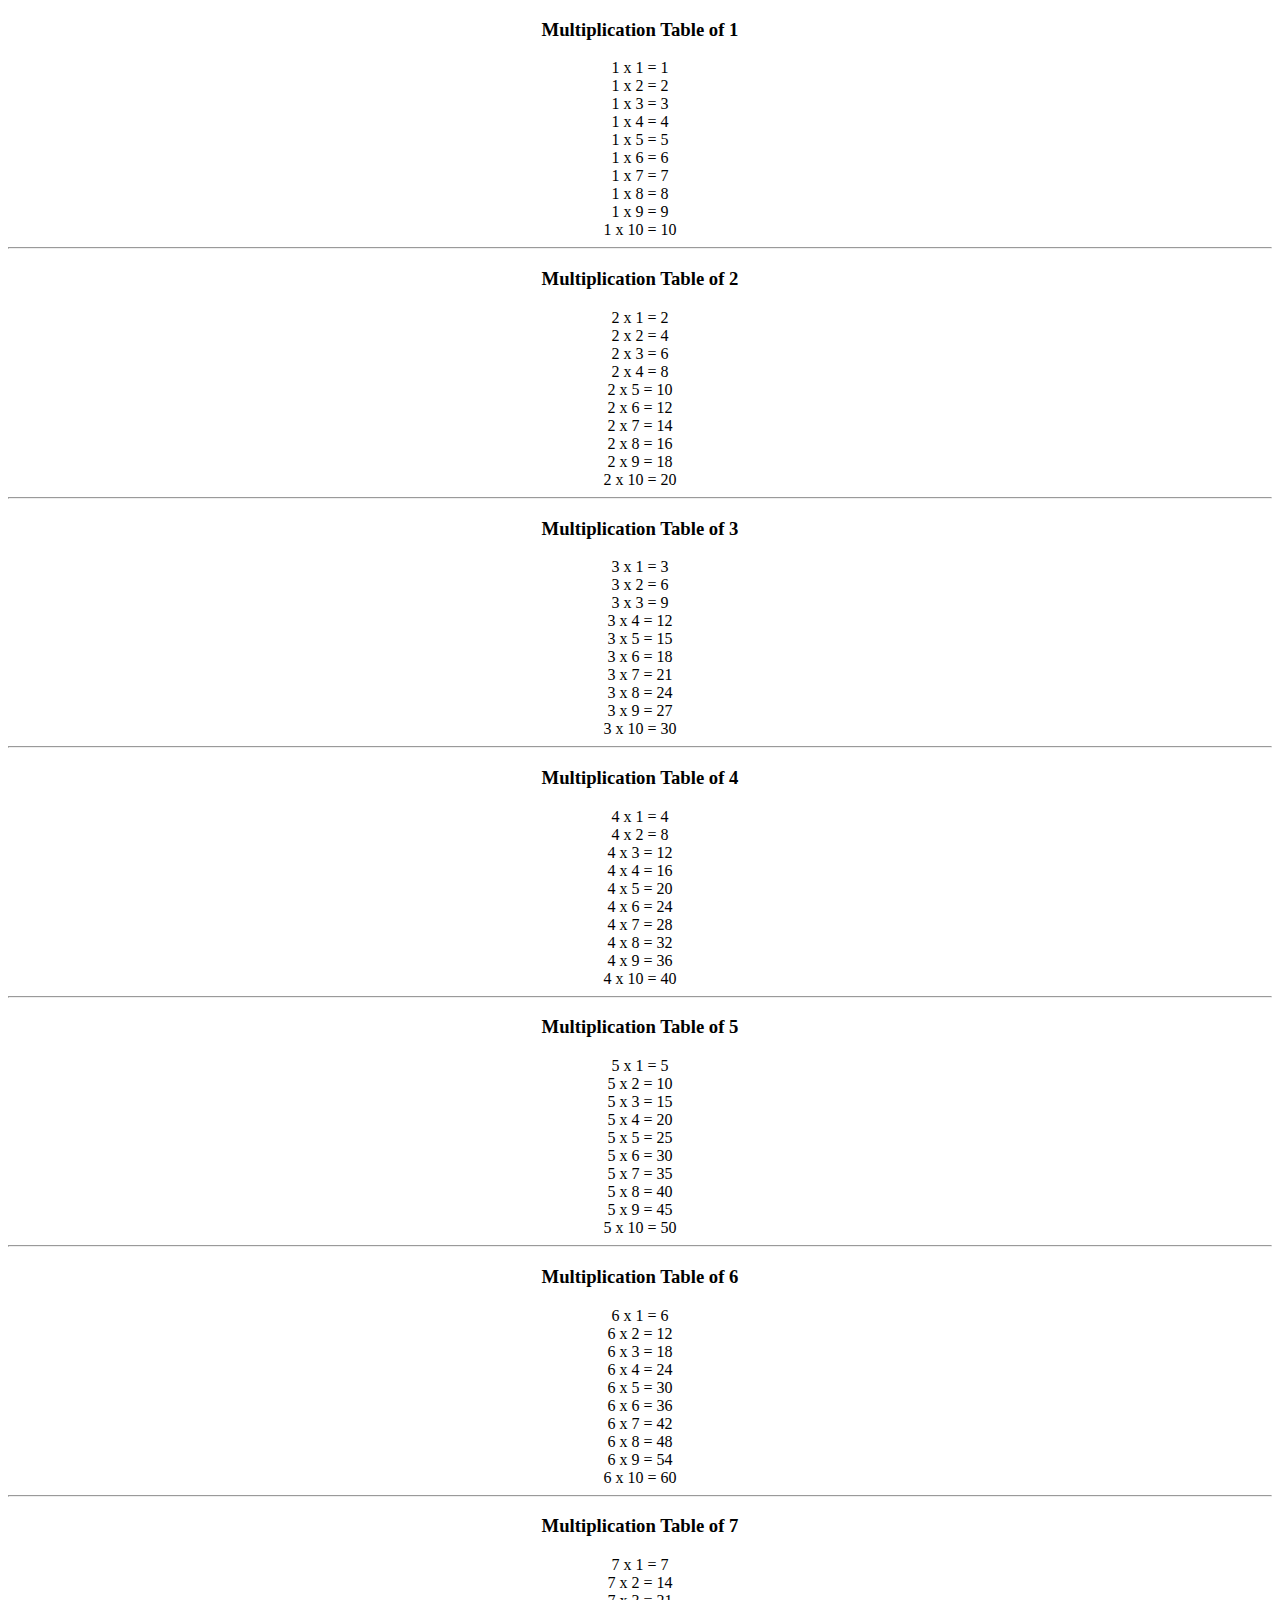
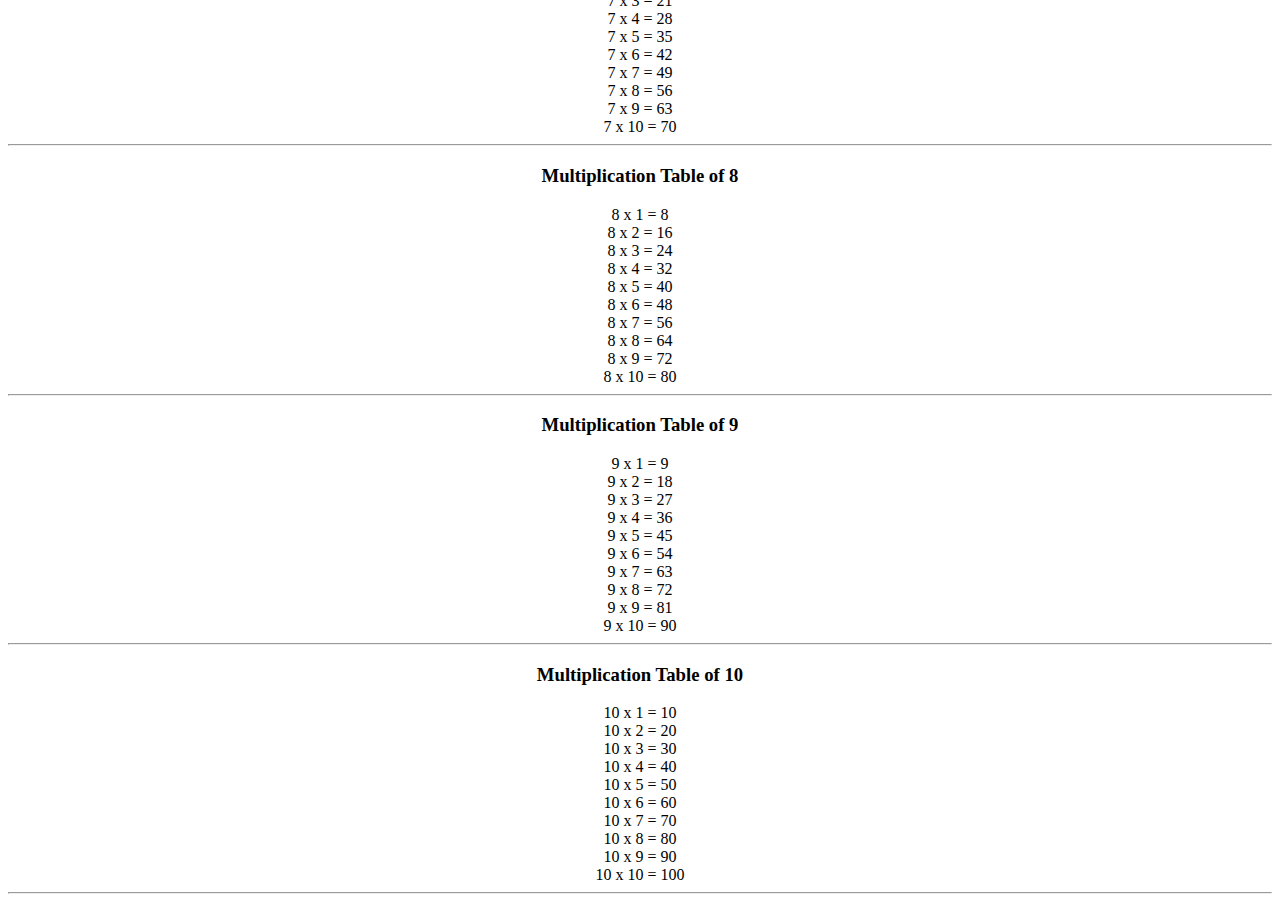
<file: 2dArray/index.html>
<!DOCTYPE html>
<html lang="en">
	<head>
		<meta charset="UTF-8" />
		<meta name="viewport" content="width=device-width, initial-scale=1.0" />
		<title>2d array</title>
	</head>
	<div id="result" style="text-align: center"></div>
	<body>
		<script>
			for (let i = 1; i <= 10; i++) {
				document.getElementById(
					'result'
				).innerHTML += `<h3>Multiplication Table of ${i}<h3>`;
				for (let j = 1; j <= 10; j++) {
					let result = `${i} x ${j} = ${i * j} <br>`;
					document.getElementById('result').innerHTML += result;
				}
				document.getElementById('result').innerHTML += `<hr>`;
			}
		</script>
	</body>
</html>
</file>
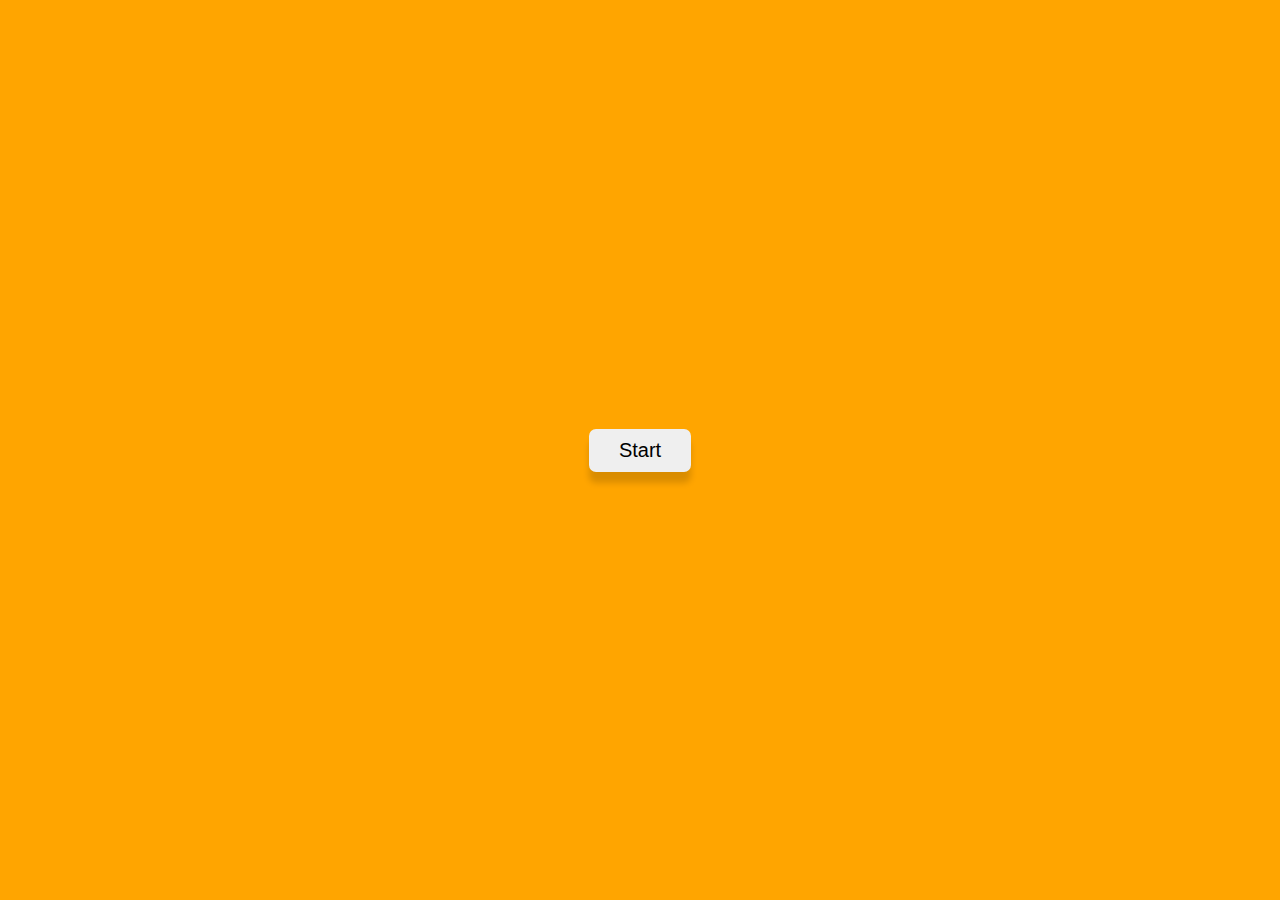
<file: anonymusFunction/index.html>
<!DOCTYPE html>
<html lang="en">
	<head>
		<meta charset="UTF-8" />
		<meta name="viewport" content="width=device-width, initial-scale=1.0" />
		<title>Anonymus function</title>
	</head>
	<body style="padding: 0; margin: 0">
		<!-- challenge -->
		<div
			id="background"
			style="
				display: flex;
				justify-content: center;
				align-items: center;
				height: 100vh;
				background-color: orange;
				transition: all 0.5s;
			"
		>
			<button
				id="btn"
				style="
					font-size: 20px;
					padding: 10px 30px;
					border: none;
					border-radius: 7px;
					box-shadow: 0px 11px 6px rgba(0, 0, 0, 0.15);
					cursor: pointer;
				"
			>
				Start
			</button>
		</div>
	</body>
	<script>
		// challenge

		document.getElementById('btn').addEventListener('click', () => {
			document.getElementById('btn').style.backgroundColor =
				generateRandomRgb();
			setInterval(() => {
				document.getElementById('background').style.backgroundColor =
					generateRandomRgb();
			}, 1500);
		});

		function generateRandomColor() {
			return Math.random() * 255;
		}

		function generateRandomRgb() {
			var randomR = generateRandomColor();
			var randomG = generateRandomColor();
			var randomB = generateRandomColor();
			return `rgb(${randomR}, ${randomG}, ${randomB})`;
		}
		// Anonymous function
		// function test() {
		// 	console.log('hi');
		// }
		// var x = test;

		// var y = function () {
		// 	console.log('hi esraa');
		// };

		// function callAnohterfunction(functionToCall) {
		// 	console.log('getting ready to call another function');
		// 	functionToCall();
		// }

		// callAnohterfunction(() => {
		// 	console.log('called another function');
		// });

		// setTimeout(() => {
		// 	console.log('hello world');
		// }, 3000);

		// setInterval(() => {
		// 	document.getElementById('text').innerHTML +=
		// 		'Esraa Mohamed Eltehawy' + '<br>';
		// }, 5000);

		// var arr = [1, 2, 3, 4, 5];
		// arr.forEach((el) => {
		// 	console.log(el);
		// });
	</script>
</html>
</file>
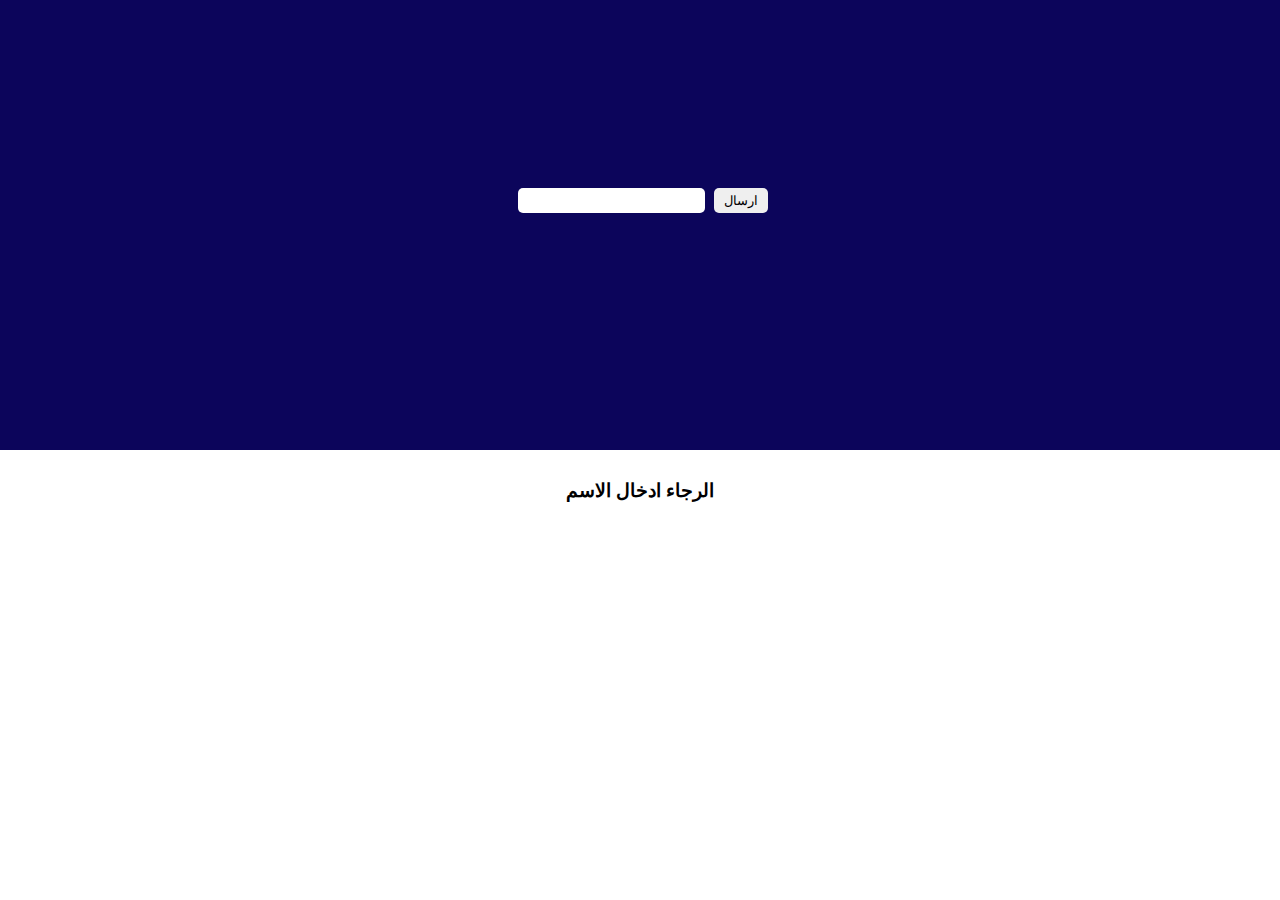
<file: DOM/index.html>
<!DOCTYPE html>
<html lang="en">
	<head>
		<meta charset="UTF-8" />
		<meta name="viewport" content="width=device-width, initial-scale=1.0" />
		<title>DOM</title>
	</head>
	<body style="padding: 0; margin: 0">
		<!-- <div
			id="demo"
			style="display: flex; justify-content: center; align-items: center"
		>
			<h2 id="title">Tarmeez Academy</h2>
			<br />
			<h3 id="title-2">Test</h3>
		</div> -->
		<!-- <div
			style="
				color: white;
				width: 100%;
				font-size: 40px;
				height: 50vh;
				background-color: rgb(28, 6, 73);
			"
		>
			<ul id="ul">
				<li>Ahmed</li>
				<li id="khaled-li">Khaled</li>
				<li>Omer</li>
			</ul>
		</div> -->

		<!-- challenge  -->
		<div
			id="main"
			style="
				background-color: rgb(12, 5, 91);
				width: 100%;
				height: 50vh;
				display: flex;
				flex-direction: column;
				justify-content: center;
				align-items: center;
			"
		>
			<div>
				<input
					type="text"
					id="input"
					style="padding: 5px; border-radius: 5px; margin: 5px; border: none"
				/>
				<button
					id="btn"
					style="padding: 5px 10px; border: none; border-radius: 5px"
				>
					ارسال
				</button>
			</div>
			<div id="current-input" style="margin-top: 50px; color: white"></div>
		</div>

		<div style="text-align: center; margin-top: 30px; width: 100%">
			<h3 id="output">الرجاء ادخال الاسم</h3>
		</div>
		<script src="script.js"></script>
	</body>
</html>
</file>
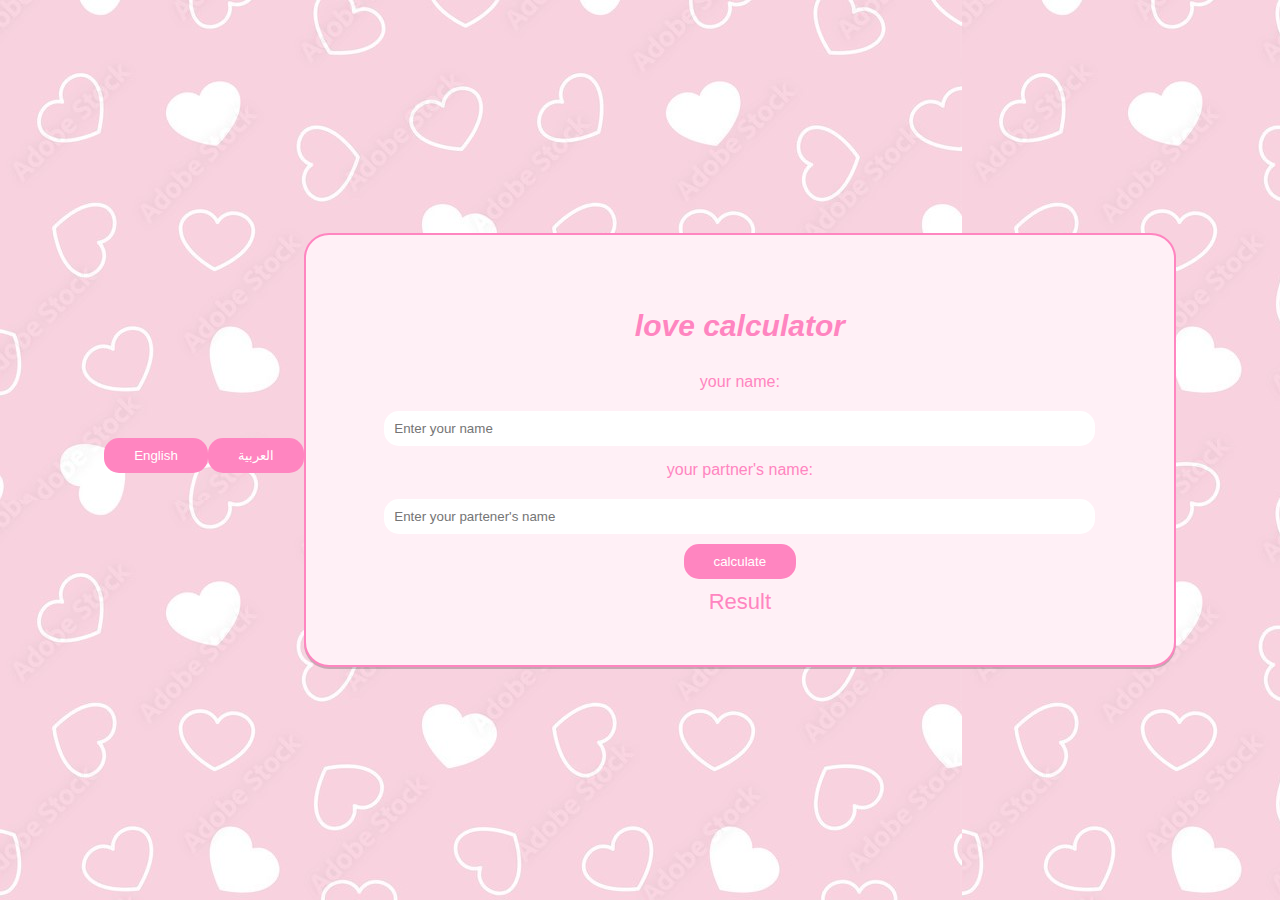
<file: love_calculator/index.html>
<!DOCTYPE html>
<html lang="en">
<head>
    <meta charset="UTF-8">
    <meta name="viewport" content="width=device-width, initial-scale=1.0">
    <link rel="stylesheet" href="style.css">
    <title>Document</title>
</head>
<body>
    <button onclick="switchLanguage('en')">English</button>
    <button onclick="switchLanguage('ar')">العربية</button>

    <div class="container">
        <h2><i>love calculator</i></h2>
        <div class="love-calculator">
            <label for="name1">your name:</label>
            <input type="text" id="name1" placeholder="Enter your name">

            <label for="name2">your partner's name:</label>
            <input type="text" id="name2" placeholder="Enter your partener's name">

            <button onclick="calculatorLove()">calculate</button>

            <div id="result">Result</div>
        </div>
    </div>
    <script src="script.js"></script>
</body>
</html>
</file>
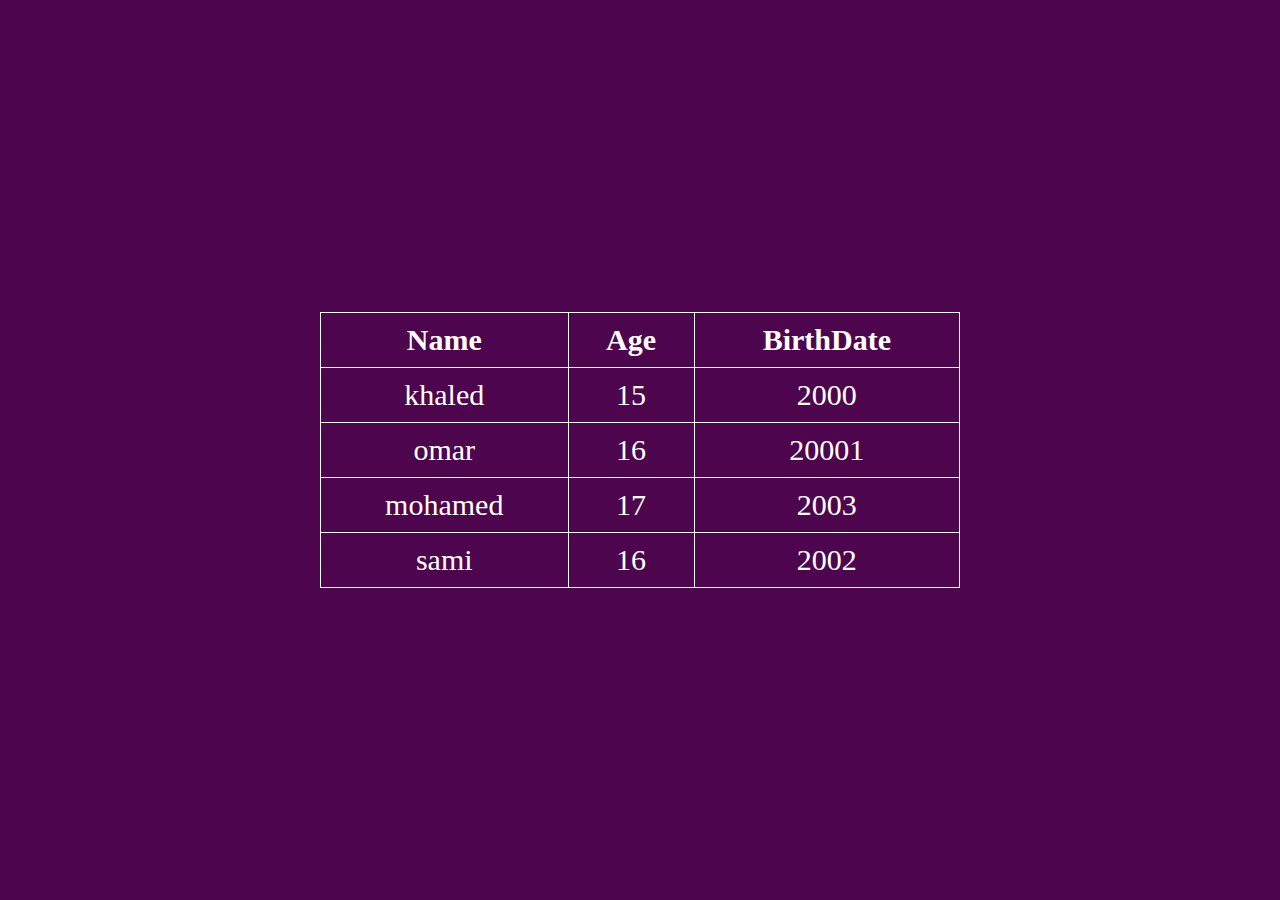
<file: objects/index.html>
<!DOCTYPE html>
<html lang="en">
	<head>
		<meta charset="UTF-8" />
		<meta name="viewport" content="width=device-width, initial-scale=1.0" />
		<title>objects</title>
		<style>
			table,
			th,
			td {
				padding: 10px;
				border: 1px solid white;
				text-align: center;
			}
			table {
				border-collapse: collapse;
			}
		</style>
	</head>
	<body style="padding: 0; margin: 0">
		<div
			style="
				width: 100%;
				height: 100vh;
				display: flex;
				justify-content: center;
				align-items: center;
				background-color: rgb(77, 6, 77);
			"
		>
			<table id="students" style="width: 50%; font-size: 30px; color: white">
				<tr>
					<th>Name</th>
					<th>Age</th>
					<th>BirthDate</th>
				</tr>
			</table>
		</div>
		<script src="script.js"></script>
	</body>
</html>
</file>
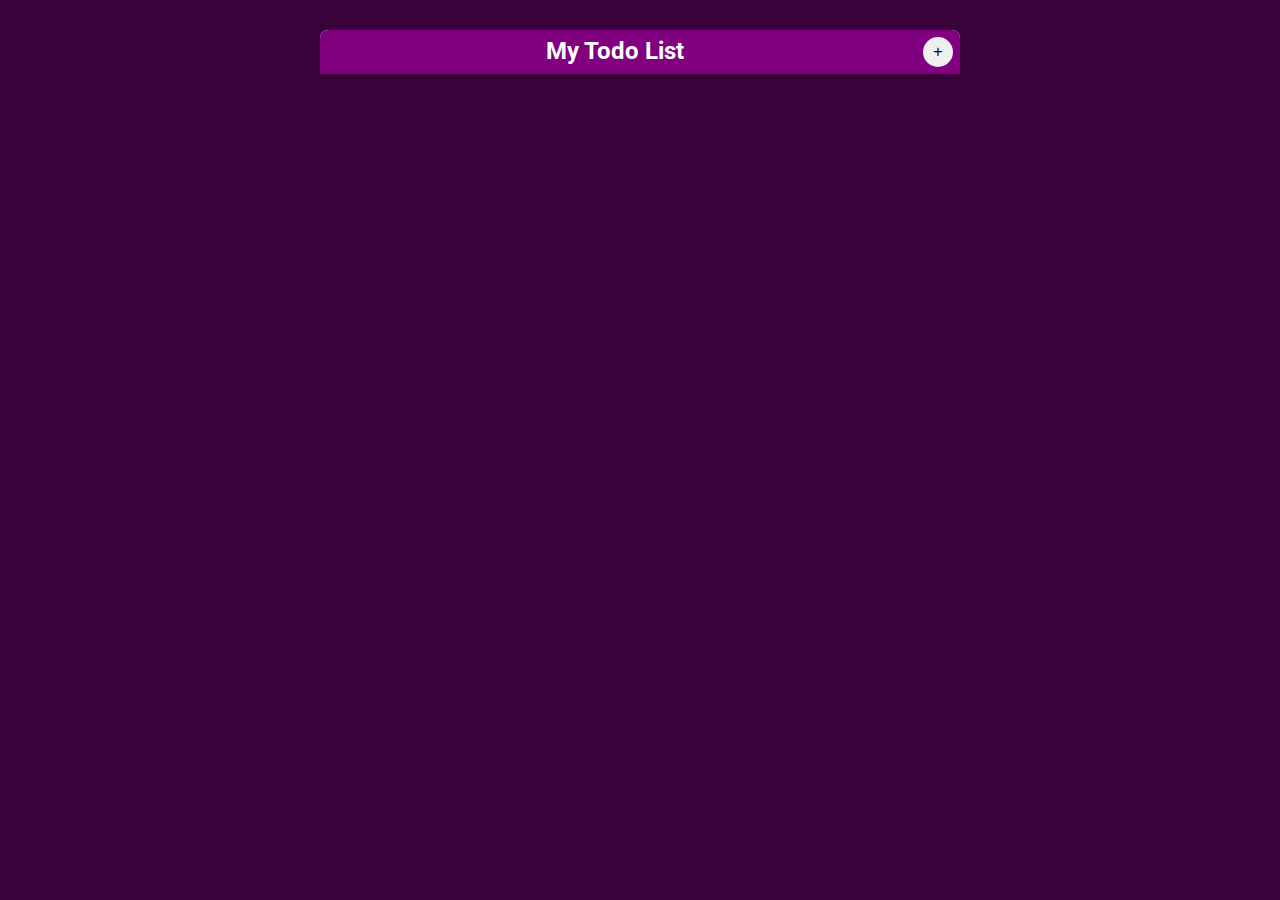
<file: todo project/index.html>
<!DOCTYPE html>
<html lang="en">
	<head>
		<meta charset="UTF-8" />
		<meta name="viewport" content="width=device-width, initial-scale=1.0" />
		<title>Todo List</title>
		<link rel="stylesheet" href="style.css" />
		<link rel="preconnect" href="https://fonts.googleapis.com" />
		<link rel="preconnect" href="https://fonts.gstatic.com" crossorigin />
		<link
			href="https://fonts.googleapis.com/css2?family=Roboto:ital,wght@0,100;0,300;0,400;0,500;0,700;0,900;1,100;1,300;1,400;1,500;1,700;1,900&display=swap"
			rel="stylesheet"
		/>
		<link
			rel="stylesheet"
			href="https://fonts.googleapis.com/css2?family=Material+Symbols+Outlined:opsz,wght,FILL,GRAD@24,400,0,0"
		/>
	</head>
	<body>
		<div>
			<!-- center div  -->
			<div style="display: flex; justify-content: center; align-items: center">
				<!-- task table  -->
				<div id="tasks-table">
					<!-- header -->
					<div id="header">
						<h2 style="margin-left: 35%">My Todo List</h2>
						<button id="add-btn">+</button>
					</div>
					<!-- header -->

					<!-- tasks -->
					<div id="tasks">
						<!-- task -->
						<div
							id="task"
							style="
								display: flex;
								background-color: white;
								margin: 20px;
								border-bottom: 1px solid rgb(85, 85, 85);
								box-shadow: 0px 5px 3px rgba(0, 0, 0, 0.2);
							"
						>
							<!-- task info -->
							<div
								style="
									width: 70%;
									display: block;
									display: flex;
									flex-direction: column;
									align-items: start;
									padding: 5px;
								"
							>
								<h3>hello</h3>
								<span>
									<svg
										xmlns="http://www.w3.org/2000/svg"
										height="20px"
										viewBox="0 -960 960 960"
										width="20px"
										fill="#000000"
									>
										<path
											d="M480.21-384q-15.21 0-25.71-10.29t-10.5-25.5q0-15.21 10.29-25.71t25.5-10.5q15.21 0 25.71 10.29t10.5 25.5q0 15.21-10.29 25.71t-25.5 10.5Zm-156 0q-15.21 0-25.71-10.29t-10.5-25.5q0-15.21 10.29-25.71t25.5-10.5q15.21 0 25.71 10.29t10.5 25.5q0 15.21-10.29 25.71t-25.5 10.5Zm312 0q-15.21 0-25.71-10.29t-10.5-25.5q0-15.21 10.29-25.71t25.5-10.5q15.21 0 25.71 10.29t10.5 25.5q0 15.21-10.29 25.71t-25.5 10.5Zm-156 144q-15.21 0-25.71-10.29t-10.5-25.5q0-15.21 10.29-25.71t25.5-10.5q15.21 0 25.71 10.29t10.5 25.5q0 15.21-10.29 25.71t-25.5 10.5Zm-156 0q-15.21 0-25.71-10.29t-10.5-25.5q0-15.21 10.29-25.71t25.5-10.5q15.21 0 25.71 10.29t10.5 25.5q0 15.21-10.29 25.71t-25.5 10.5Zm312 0q-15.21 0-25.71-10.29t-10.5-25.5q0-15.21 10.29-25.71t25.5-10.5q15.21 0 25.71 10.29t10.5 25.5q0 15.21-10.29 25.71t-25.5 10.5ZM216-96q-29.7 0-50.85-21.5Q144-139 144-168v-528q0-29 21.15-50.5T216-768h72v-96h72v96h240v-96h72v96h72q29.7 0 50.85 21.5Q816-725 816-696v528q0 29-21.15 50.5T744-96H216Zm0-72h528v-360H216v360Z"
										/>
									</svg>
									10/10/2020
								</span>
							</div>
							<!-- task info -->

							<!-- task actions  -->
							<div
								style="
									width: 30%;
									display: flex;
									justify-content: space-around;
									align-items: center;
								"
							>
								<button
									class="del-btn"
									style="
										border: none;
										width: 30px;
										height: 30px;
										border-radius: 50%;
										background-color: rgb(128, 6, 6);
										cursor: pointer;
									"
								>
									<svg
										xmlns="http://www.w3.org/2000/svg"
										height="20px"
										viewBox="0 -960 960 960"
										width="20px"
										fill="#e8eaed"
									>
										<path
											d="M312-144q-29.7 0-50.85-21.15Q240-186.3 240-216v-480h-48v-72h192v-48h192v48h192v72h-48v479.57Q720-186 698.85-165T648-144H312Zm72-144h72v-336h-72v336Zm120 0h72v-336h-72v336Z"
										/>
									</svg>
								</button>
								<button
									style="
										border: none;
										width: 30px;
										height: 30px;
										border-radius: 50%;
										background-color: rgb(5, 150, 5);
										cursor: pointer;
									"
								>
									<svg
										xmlns="http://www.w3.org/2000/svg"
										height="24px"
										viewBox="0 -960 960 960"
										width="24px"
										fill="#e8eaed"
									>
										<path
											d="M389-267 195-460l51-52 143 143 325-324 51 51-376 375Z"
										/>
									</svg>
								</button>
								<button
									style="
										border: none;
										width: 30px;
										height: 30px;
										border-radius: 50%;
										background-color: rgb(20, 20, 251);
										cursor: pointer;
									"
								>
									<svg
										xmlns="http://www.w3.org/2000/svg"
										height="20px"
										viewBox="0 -960 960 960"
										width="20px"
										fill="#e8eaed"
									>
										<path
											d="M216-216h51l375-375-51-51-375 375v51Zm-72 72v-153l498-498q11-11 23.84-16 12.83-5 27-5 14.16 0 27.16 5t24 16l51 51q11 11 16 24t5 26.54q0 14.45-5.02 27.54T795-642L297-144H144Zm600-549-51-51 51 51Zm-127.95 76.95L591-642l51 51-25.95-25.05Z"
										/>
									</svg>
								</button>
							</div>
							<!-- task actions  -->
						</div>
						<!-- task -->
					</div>
					<!-- tasks -->
				</div>
				<!-- task table  -->
			</div>
			<!-- //  center div //  -->
		</div>
		<script src="script.js"></script>
	</body>
</html>
</file>
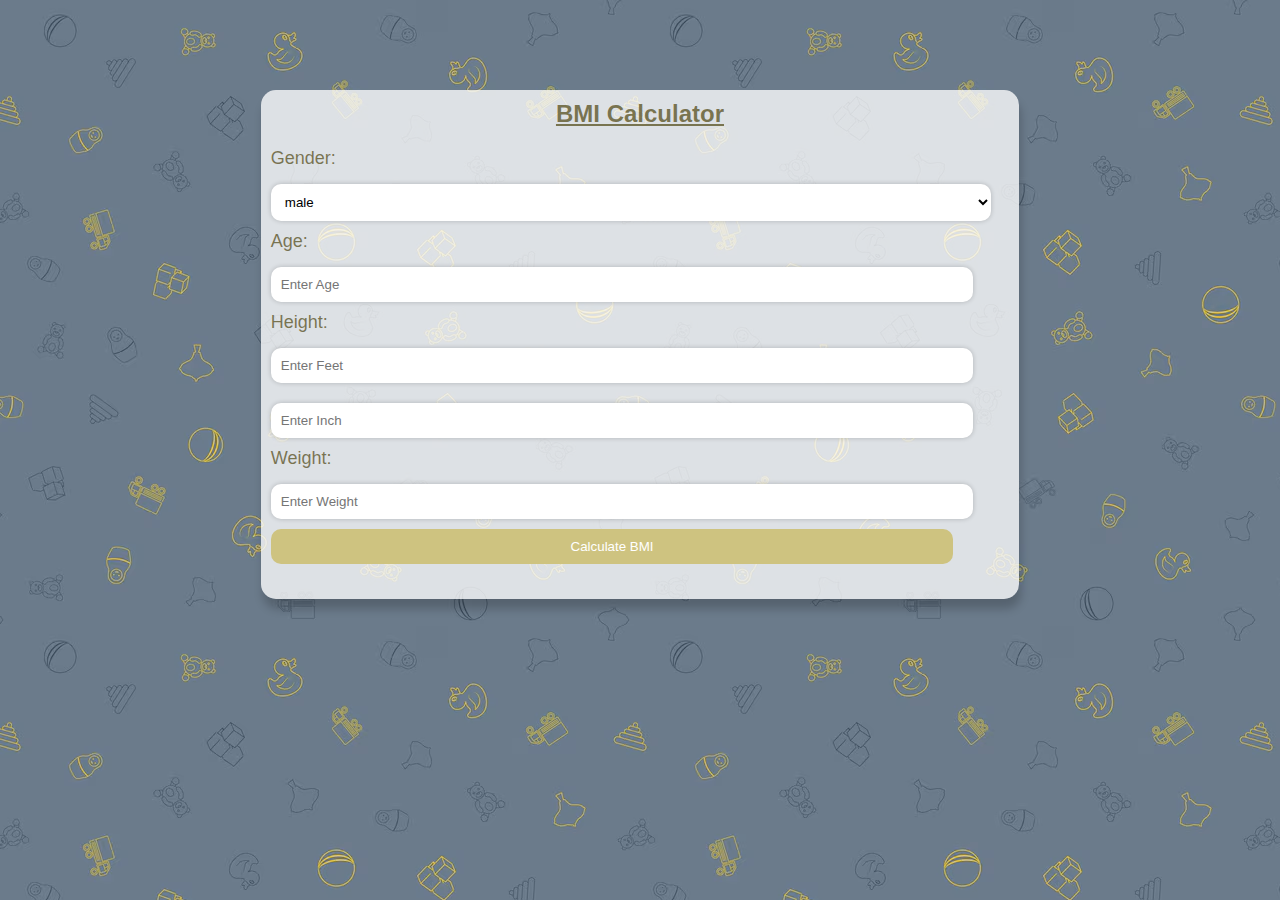
<file: BIM-calculator/ndex.html>
<!DOCTYPE html>
<html lang="en">
<head>
    <meta charset="UTF-8">
    <meta name="viewport" content="width=device-width, initial-scale=1.0">
    <title>BMI-calculator</title>
    <link rel="stylesheet" href="style.css">
</head>
<body>
    <div class="container">
        <h2>BMI Calculator</h2>
        <form id="bim-form" >
            <label for="grnder">Gender:</label>
            <select name="gender" id="gender" required>
                <option value="male">male</option>
                <option value="female">female</option>
            </select>

            <label for="age">Age:</label>
            <input type="number" id="age" placeholder="Enter Age">

            <label for="hight-feet">Height:</label>
            <input type="number" id="hight-feet" placeholder="Enter Feet" required>
            <input type="number" id="hight-inch" placeholder="Enter Inch" required>

            <label for="weight">Weight:</label>
            <input type="number" id="weight" placeholder="Enter Weight" required>
            <input type="submit" value="Calculate BMI">

        
        </form>
        <div id="result">
        </div>
    </div>

    <script src="script.js"></script>
</body>
</html>
</file>
<file: love_calculator/style.css>
body {
    font-family: Arial, sans-serif;
  }
  
  body[dir="rtl"] {
    direction: rtl;
  }
  
  body[dir="ltr"] {
    direction: ltr;
  }
  
body{
    background-image: url(img/imagelove.jpg);
    /* background-color: #fceaff; */
    
    padding: 0;
    margin: 0;
    box-sizing: border-box;
    display: flex;
    justify-content: center;
    align-items: center;
    height: 100vh;

}

.container{
    width: 60%;
    background-color:#fff0f6 ;
    padding: 50px;
    border-radius: 25px;
    box-shadow: 0 2px rgba(0, 0, 0, 0.2);
    border: 2px solid #ff85c0;
    text-align: center;

}

h2{
    text-align: center;
    color: #ff85c0;
    font-size: 30px;
    margin-bottom: 30px;
    
}
.love-calculator{
    margin-top: 20px;
}
label{
    color:#ff85c0;
    display: block;
    margin-top: 15px;
    margin-bottom: 10px;
}

input[type="text"]{
    width: 90%;
    padding: 10px;
    margin-top: 10px;
    color:#ff85c0 ;
    border-radius: 15px;
    border: none;
}

button{
    background-color: #ff85c0;
    color: #fff;
    border: none;
    padding: 10px 30px;
    margin-top: 10px;
    border-radius: 15px;
    cursor: pointer;
}

#result{
    margin-top: 10px;
    font-size: 22px;
    color: #ff85c0;

}
</file>
<file: todo project/style.css>
* {
	margin: 0;
	padding: 0;
}
body {
	background-color: rgb(58, 2, 58);
}
#tasks-table {
	margin-top: 30px;
	width: 50%;
	text-align: center;
	background-color: rgb(238, 235, 235);
	font-family: 'Roboto';
	border-radius: 8px 8px 0px 0px;
}
#header {
	background-color: purple;
	color: white;
	display: flex;
	justify-content: space-between;
	padding: 7px;
	border-radius: 8px 8px 0px 0px;
}

.task {
	display: flex;
	background-color: white;
	margin: 20px;
	border-bottom: 1px solid rgb(85, 85, 85);
	box-shadow: 0px 5px 3px rgba(0, 0, 0, 0.2);
}
.done {
	background-color: rgb(158, 253, 0160);
}

.task-info {
	width: 70%;
	display: block;
	display: flex;
	flex-direction: column;
	align-items: start;
	padding: 5px;
}

#add-btn {
	border: none;
	width: 30px;
	height: 30px;
	border-radius: 50%;
	font-size: 16px;
	text-align: center;
	cursor: pointer;
}
#btns {
	width: 30%;
	display: flex;
	justify-content: space-around;
	align-items: center;
}

.del-btn {
	border: none;
	width: 30px;
	height: 30px;
	border-radius: 50%;
	background-color: rgb(128, 6, 6);
	cursor: pointer;
}

.done-btn {
	border: none;
	width: 30px;
	height: 30px;
	border-radius: 50%;
	cursor: pointer;
}
.done-btn {
	border: none;
	width: 30px;
	height: 30px;
	border-radius: 50%;
	background-color: rgb(128, 6, 6);
	cursor: pointer;
}
#edit-btn {
	border: none;
	width: 30px;
	height: 30px;
	border-radius: 50%;
	background-color: rgb(20, 20, 251);
	cursor: pointer;
}

@media (max-width: 900px) {
	#tasks-table {
		width: 80%;
	}
}

@media (max-width: 600px) {
	#tasks-table {
		font-size: 12px;
		margin-top: 0px;
		width: 100%;
		text-align: center;
		background-color: rgb(238, 235, 235);
		font-family: 'Roboto';
		border-radius: 8px 8px 0px 0px;
	}
	#header {
		font-size: 12px;
	}
	#add-btn {
		width: 25px;
		height: 25px;
		font-size: 14px;
	}
	#btns {
		width: 40%;
	}
	.del-btn {
		width: 25px;
		height: 25px;
	}
	.done-btn {
		width: 25px;
		height: 25px;
	}
	#edit-btn {
		width: 25px;
		height: 25px;
	}
}
</file>
<file: BIM-calculator/style.css>
body{
    box-sizing: border-box;
    background-image:url(img/bmi.avif);
    font-family: sans-serif;
    color:  rgba(75, 66, 12, 0.686);;
}

.container{
    border-radius: 15px;
   width: 60%;
    margin: 90px auto;
    background-color: rgba(255, 255, 255, 0.773);
    box-shadow: 2px 10px 10px rgba(0, 0, 0, 0.2);
}

h2{
    padding-top:10px ;
    color: rgba(75, 66, 12, 0.686);
    text-align: center;
    text-decoration: underline;
}

form{
    margin-bottom: 20px;
    display: flex;
    flex-direction: column;


}
label{
    font-size: large;
    font-weight: 600px;
    margin-bottom: 5px;
    
    padding-left: 10px;
}

input[type="number"],
select{
    width: 90%;
    padding: 10px;
    margin-top: 10px;
    margin-bottom: 10px;
    margin-left: 10px;
    border: none;
    background-color: #fff;
    box-shadow: 0px 0px 5px rgba(0, 0, 0,0.2);
    border-radius: 10px;
}

input[type="number"]:focus,select:focus{
    outline: none;
    box-shadow: 0px 0px 5px #1e5f8a;

}
select{
    width: 95%;
}

input[type="submit"]{
    padding: 10px;
    background-color: rgb(206, 195, 128);
    color: #fff;
    width: 90%;
    border-radius: 10px;
    border: none;
    cursor: pointer;
    transition:background-color 0.s ease ;
    margin-left: 10px;
}

input[type="submit"]:hover{
    background-color: rgb(198, 187, 128);
}

#result{
    font-weight: bold;
    text-align: center;
   padding-bottom: 15px;
    color: goldenrod;
}

input[type="number" ] , input[type="submit"]{
    max-width: 90%;
}
</file>
